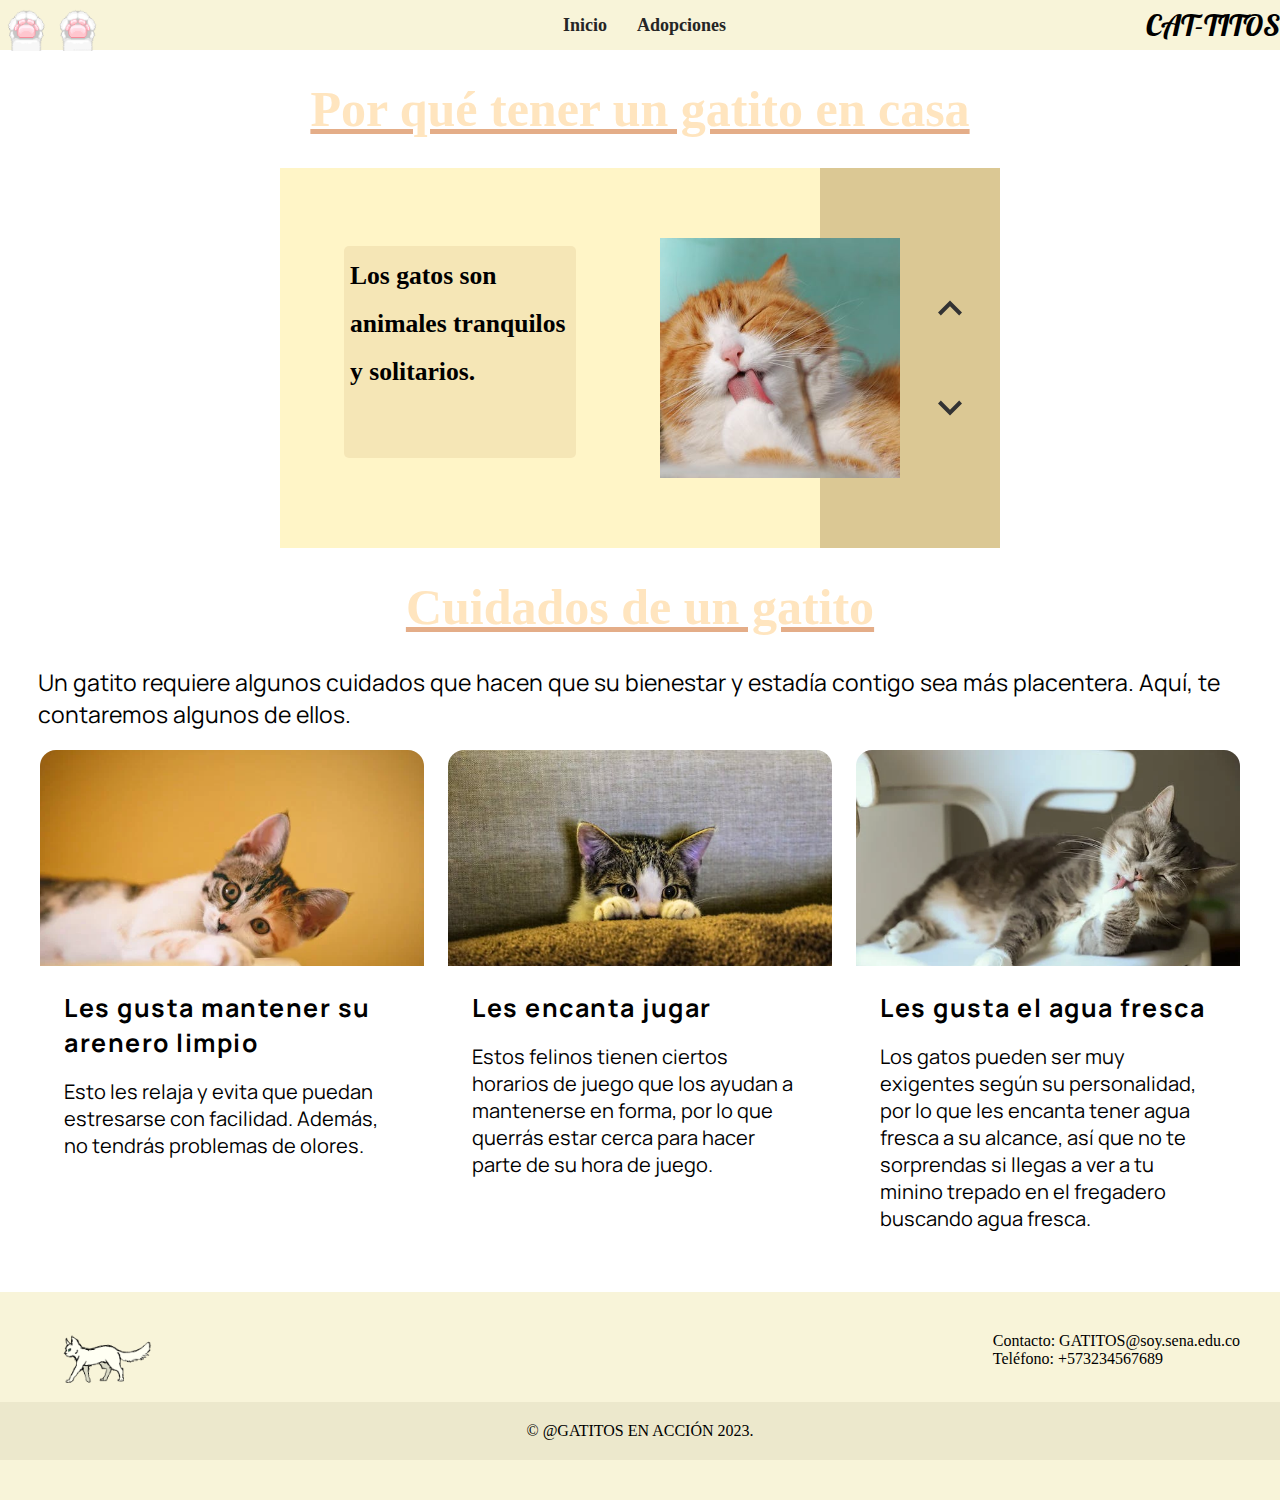
<file: index.html>
<!DOCTYPE html>
<html lang="en">

<head>
    <meta charset="UTF-8">
    <meta name="viewport" content="width=device-width, initial-scale=1.0">
    <link rel="stylesheet" href="css/style.css">
       <style>
        @import url('https://fonts.googleapis.com/css2?family=Edu+SA+Beginner&display=swap');
        @import url('https://fonts.googleapis.com/css2?family=Lobster&display=swap');
        @import url('https://fonts.googleapis.com/css2?family=Rubik+Marker+Hatch&family=Varela+Round&display=swap');
        @import url('https://fonts.googleapis.com/css2?family=Manrope:wght@200&display=swap');

    </style>
    <title>Adopta</title>
</head>

<body>
    <nav>
        <img id="menuH" src="img/24-horas.gif" alt="">
        <ul>
            <li><a href="index.html">Inicio</a></li>
            <li><a href="adopcion.html">Adopciones</a></li>
        </ul>
        <span id="logo">CAT-TITOS</span>

    </nav>

<h1 class="titulos">Por qué tener un gatito en casa</h1>

      <div id="carousel-wrapper">
  <div id="menu">
      <div id="current-option">
        <span id="current-option-text1" data-previous-text="" data-next-text=""></span>
        <span id="current-option-text2" data-previous-text="" data-next-text=""></span>
      </div>
      <button id="previous-option"></button>
      <button id="next-option"></button>
  </div>
  <div id="image"></div>
</div>

    <h1 class="titulos">Cuidados de un gatito</h1>
    <div class="container"><p class="cuidados_texto">Un gatito requiere algunos cuidados que hacen que su bienestar y estadía contigo sea más placentera. 
    Aquí, te contaremos algunos de ellos.</p></div>
    

        <!-- TARJETAS-->
        <section class="articles">
            <article>
              <div class="article-wrapper">
                <figure>
                  <img src="img/gato1.webp" alt="" />
                </figure>
                <div class="article1">
                  <h2>Les gusta mantener su arenero limpio</h2>
                  <p>Esto les relaja y evita que puedan estresarse con facilidad. Además, no tendrás problemas de olores. </p>
                </div>
              </div>
            </article>

            <article>
               <div class="article-wrapper">
                <figure>
                  <img src="img/gato3.jpeg" alt="" />
                </figure>
                <div class="article1">
                  <h2>Les encanta jugar</h2>
                  <p>Estos felinos tienen ciertos horarios de juego que los ayudan a mantenerse en forma, por lo que querrás estar cerca para hacer parte de su hora de juego.</p>
                </div>
              </div>
            </article>
            <article>
          
              <div class="article-wrapper">
                <figure>
                  <img src="img/gato2.webp" alt="" />
                </figure>
                <div class="article1">
                  <h2>Les gusta el agua fresca</h2>
                  <p>Los gatos pueden ser muy exigentes según su personalidad, por lo que les encanta tener agua fresca a su alcance, así que no te sorprendas si llegas a ver a tu minino trepado en el fregadero buscando agua fresca.</p>
                </div>
              </div>
            </article>
          </section>
          <br><br>
          <footer>
            <div class="footer-content">
                <div class="footer-logo">
                    <img src="img/YAgE.gif" alt="Logo de la Empresa">
                </div>
                <div class="footer-contact">
                    <p>Contacto: GATITOS@soy.sena.edu.co</p>
                    <p>Teléfono: +573234567689</p>
                </div>
            </div>
            <div class="footer-bottom">
                <p>&copy;  @GATITOS EN ACCIÓN 2023.</p>
            </div>
        </footer>
</body>
<script src="js/js.js"></script>
</html>
</file>
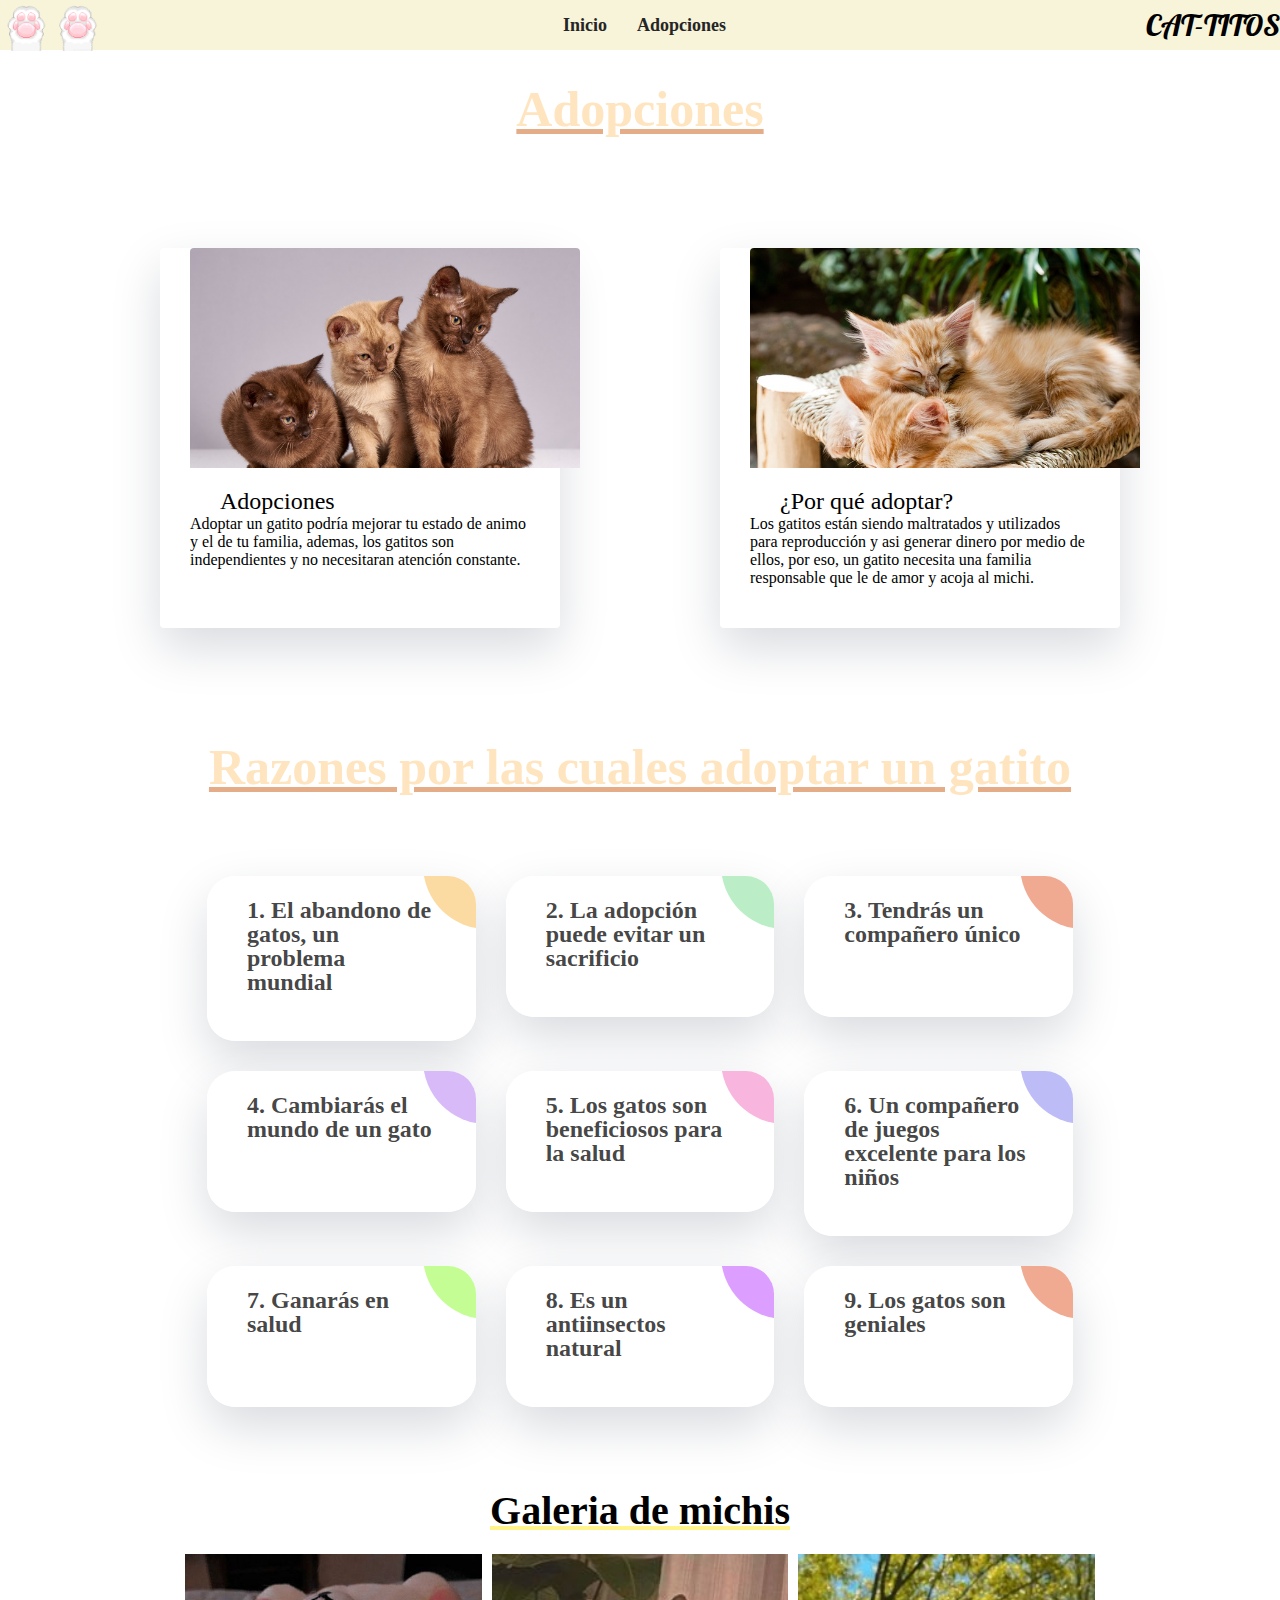
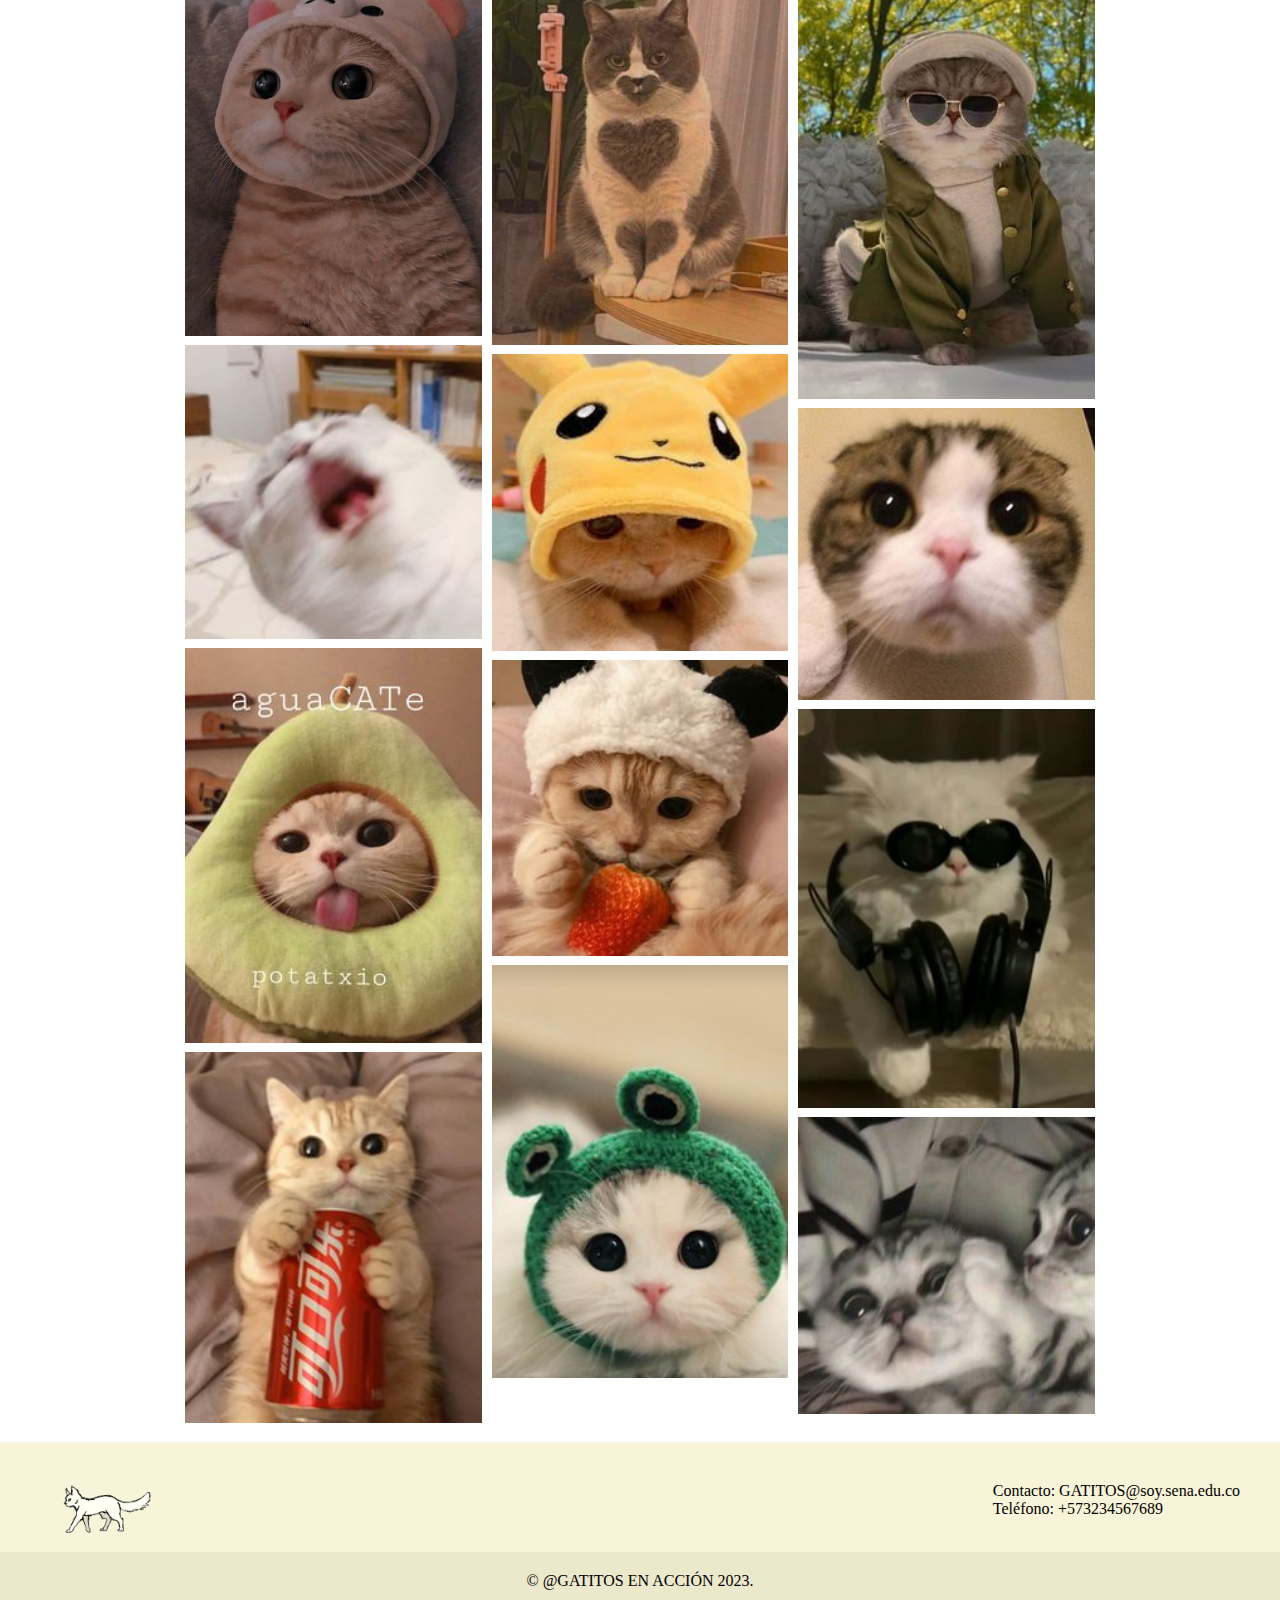
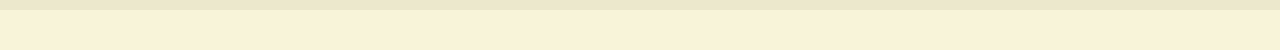
<file: adopcion.html>
<!DOCTYPE html>
<html lang="en">
<head>
    <meta charset="UTF-8">
    <meta name="viewport" content="width=, initial-scale=1.0">
    <link rel="stylesheet" href="css/style.css">
    
    <style>
        @import url('https://fonts.googleapis.com/css2?family=Edu+SA+Beginner&display=swap');
        @import url('https://fonts.googleapis.com/css2?family=Lobster&display=swap');
        @import url('https://fonts.googleapis.com/css2?family=Rubik+Marker+Hatch&family=Varela+Round&display=swap');
    </style>
    <title>Adopta</title>
</head>
<body>
  <nav>
    <img id="menuH" src="img/24-horas.gif" alt="">
    <ul>
        <li><a href="index.html">Inicio</a></li>
        <li><a href="adopcion.html">Adopciones</a></li>
    </ul>
    <span id="logo">CAT-TITOS</span>

</nav>
    <Section>
      <h2 class="titulos">Adopciones</h2>

      <div class="container121">
        <div class="square">
          <img src="img/images57.jpg" class="mask">
       <div class="hh11">Adopciones</div>
          <p>Adoptar un gatito podría mejorar tu estado de animo y el de tu familia, ademas, los gatitos son independientes y no necesitaran atención constante.</p>
        </div>
        
        <div class="square">
          <img src="img/images56.jpg" class="mask">
       <div class="hh11">¿Por qué adoptar?</div>
          <p >Los gatitos están siendo maltratados y utilizados para reproducción y asi generar dinero por medio de ellos, por eso, un gatito necesita una familia responsable que le de amor y acoja al michi.</p>
        </div>
        
      </div>
        
      <h2 class="titulos">Razones por las cuales adoptar un gatito</h2>

        <div class="ag-format-container">
            <div class="ag-courses_box">
              <div class="ag-courses_item">
                <a href="#" class="ag-courses-item_link">
                  <div class="ag-courses-item_bg"></div>
                  <div class="ag-courses-item_title">
                    <span>1. El abandono de gatos, un problema mundial</span>

                  </div>
                </a>
              </div>
          
              <div class="ag-courses_item">
                <a href="#" class="ag-courses-item_link">
                  <div class="ag-courses-item_bg"></div>
                  <div class="ag-courses-item_title">
                    <span>2. La adopción puede evitar un sacrificio</span>

                  </div>
                </a>
              </div>
          
              <div class="ag-courses_item">
                <a href="#" class="ag-courses-item_link">
                  <div class="ag-courses-item_bg"></div>
                  <div class="ag-courses-item_title">
                    <span>3. Tendrás un compañero único</span> 

                  </div>
                </a>
              </div>
          
              <div class="ag-courses_item">
                <a href="#" class="ag-courses-item_link">
                  <div class="ag-courses-item_bg"></div>
                  <div class="ag-courses-item_title">
                    <span>4. Cambiarás el mundo de un gato</span>

                  </div>
                </a>
              </div>

              <div class="ag-courses_item">
                <a href="#" class="ag-courses-item_link">
                  <div class="ag-courses-item_bg"></div>
                  <div class="ag-courses-item_title">
                  <span>5. Los gatos son beneficiosos para la salud</span>

                  </div>
                </a>
              </div>  
          
              <div class="ag-courses_item">
                <a href="#" class="ag-courses-item_link">
                  <div class="ag-courses-item_bg"></div>
                  <div class="ag-courses-item_title">
                    <span>6. Un compañero de juegos excelente para los niños</span>

                  </div>
                </a>
              </div>
          
              <div class="ag-courses_item">
                <a href="#" class="ag-courses-item_link">
                  <div class="ag-courses-item_bg"></div>
                  <div class="ag-courses-item_title">
                    <span>7. Ganarás en salud</span>

                  </div>
                </a>
              </div>
          
              <div class="ag-courses_item">
                <a href="#" class="ag-courses-item_link">
                  <div class="ag-courses-item_bg"></div>
                  <div class="ag-courses-item_title">
                    <span>8. Es un antiinsectos natural</span>

                  </div>
                </a>
              </div>
          
              <div class="ag-courses_item">
                <a href="#" class="ag-courses-item_link">
                  <div class="ag-courses-item_bg"></div>
                  <div class="ag-courses-item_title">
                   <span>9. Los gatos son geniales</span> 

                  </div>
                </a>
              </div>
                      </div>
                </a>
              </div>
          
            </div>
          </div>
    </Section>
    <section>
        <p class="galeriap">Galeria de michis</p>
        <div class="galeriadiv">
            <div class="galeriasubdiv">
                <img src="img/descargar (1).jpg" alt="">
                <img src="img/01a77cc57dbf2ba5b8930da9348c35f3.jpg">
                <img src="img/descargar (4).jpg" alt="">
                <img src="img/descargar.jpg" alt="">
            </div>
            <div class="galeriasubdiv">
            <img src="img/descargar (6).jpg" alt="">
            <img src="img/descargar (8).jpg" alt="">
            <img src="img/images (4).jpg" alt="">
            <img src="img/images (2).jpg" alt="">

            </div>
            <div class="galeriasubdiv">
                <img src="img/images (1).jpg" alt="">
                <img src="img/images (3).jpg" alt="">
                <img src="img/descargar (3).jpg" alt="">
                <img src="img/images.jpg" alt="">
            </div>
        </div>
    </section>
    <footer>
      <div class="footer-content">
          <div class="footer-logo">
              <img src="img/YAgE.gif" alt="Logo de la Empresa">
          </div>
          <div class="footer-contact">
              <p>Contacto: GATITOS@soy.sena.edu.co</p>
              <p>Teléfono: +573234567689</p>
          </div>
      </div>
      <div class="footer-bottom">
          <p>&copy;  @GATITOS EN ACCIÓN 2023.</p>
      </div>
  </footer>
</body>
</html>
</file>
<file: css/style.css>
* {
    margin: 0;
   
}

nav {
    background-color: rgb(248, 244, 217);
    justify-content: space-between;
    display: flex;
    top: 0;
    left: 0;
    width: 100%;
    height: 50px;
    align-items: center;
}

nav ul {
    display: flex;
    list-style: none;

}
nav span {
    display: flex;
    list-style: none;
}

nav ul a {
  
    text-decoration: none;
    color: rgb(37, 37, 37);
    font-size: 18px;
    font-weight: bold;
    padding: 0 15px;
}

nav ul a:hover {
    color: rgb(255, 255, 255);
    transition: all 0.3s;
    background-color: rgba(100, 100, 100, 0.705);
    border-radius: 4px;
    padding: 3px 15px;
    
}

nav img {
    max-width: 103px;

}

#logo {
    font-family: 'Lobster', cursive;
    font-size: 30px;
}

.cuidados{
    font-family: 'Manrope', sans-serif;
    font-size: 45px;
    text-align: center;
}

.cuidados_texto{
    margin-bottom: 20px;
    font-family: 'Manrope', sans-serif;
    font-size: 23px;
    margin-left: 3%;
}
main h1 {
    font-family: 'Rubik Marker Hatch', cursive;
    font-family: 'Varela Round', sans-serif;
    text-align: center;
}

main h1 {
    display: flex;
    justify-content: space-around;
    margin: auto;
    padding-top: 20px;
}

/*Módulo adopción*/

.contenidos{
    padding: 5px;
}
.titulos{
    font-weight: 600;
    text-decoration-line: underline;
    font-size: 50px;
    text-decoration-color: rgba(216, 135, 81, 0.685);
    color: rgb(255, 229, 191);
    text-align: center;
  padding: 30px 

}
  
.galeriap{
    font-size: 40px;
    font-weight: 600;
    text-decoration: rgb(255, 243, 138);
    text-decoration-line: underline ;
    text-align: center;
}

.galeriadiv{
    display: flex;
    padding: 10px 180px 10px 180px;

}
img{
    width: 100%;
}
.galeriasubdiv{
    flex: 25%;
    padding: 5px;
}
.galeriasubdiv img{
    margin-top: 5px;
}
@media (max-width: 800px){
    .galeriasubdiv{
        flex: 50%;
    }
}
@media (max-width: 600px){
    .galeriasubdiv{
        flex: 100%;
    }
}



.ag-format-container {
    width: 70%;
    margin: 0 auto;
  }
  
  
  .ag-courses_box {
    display: -webkit-box;
    display: -ms-flexbox;
    display: flex;
    -webkit-box-align: start;
    -ms-flex-align: start;
    align-items: flex-start;
    -ms-flex-wrap: wrap;
    flex-wrap: wrap;
    padding: 50px 0;
    
  }
  .ag-courses_item:hover span{
    color: #ffffff;
  }
  .ag-courses_item {
    -ms-flex-preferred-size: calc(33.33333% - 30px);
    flex-basis: calc(33.33333% - 30px);
    margin: 0 15px 30px;
    overflow: hidden;
    border-radius: 28px;
    box-shadow: 0px 20px 50px #D9DBDF;
    -webkit-transition: all 0.3s ease;
    -o-transition: all 0.3s ease;
    transition: all 0.3s ease; 
  }
  .ag-courses-item_link {
    display: block;
    padding: 30px 20px;
    background-color: #ffffff;
  text-decoration: none;
    overflow: hidden;
    position: relative;
  }
  .ag-courses-item_link:hover,
  .ag-courses-item_link:hover .ag-courses-item_date {
    text-decoration: none;
    color: #FFF;
  }
  .ag-courses-item_link:hover .ag-courses-item_bg {
    -webkit-transform: scale(10);
    -ms-transform: scale(10);
    transform: scale(10);
  }
  .ag-courses-item_title {
    min-height: 87px;
    margin: 0 0 25px;
    overflow: hidden;
    font-weight: bold;
    font-size: 30px;
    color: #000000be;
    z-index: 2;
    position: relative;
  }
  .ag-courses-item_date-box {
    font-size: 18px;
    color: #ffffff;
    z-index: 2;
    position: relative;
  }
  .ag-courses-item_date {
    font-weight: bold;
    color: #f9b234;
    -webkit-transition: color .5s ease;
    -o-transition: color .5s ease;
    transition: color .5s ease
  }
  .ag-courses-item_bg {
    height: 128px;
    width: 128px;
    background-color: #fcdba3;
    z-index: 1;
    position: absolute;
    top: -75px;
    right: -75px;
    border-radius: 50%;
    -webkit-transition: all .5s ease;
    -o-transition: all .5s ease;
    transition: all .5s ease;
  }
  .ag-courses_item:nth-child(2n) .ag-courses-item_bg {
    background-color: #bbeec6;
  }
  .ag-courses_item:nth-child(3n) .ag-courses-item_bg {
    background-color: #f0aa91;
  }
  .ag-courses_item:nth-child(4n) .ag-courses-item_bg {
    background-color: #d9baf8;
  }
  .ag-courses_item:nth-child(5n) .ag-courses-item_bg {
    background-color: #f8b6de;
  }
  .ag-courses_item:nth-child(6n) .ag-courses-item_bg {
    background-color: #bdbcf7;
  }
  .ag-courses_item:nth-child(7n) .ag-courses-item_bg {
    background-color: #c3fd93;
  } 
  .ag-courses_item:nth-child(8n) .ag-courses-item_bg {
    background-color: #dc9fff;
  }
  
  
  @media only screen and (max-width: 979px) {
    .ag-courses_item {
      -ms-flex-preferred-size: calc(50% - 30px);
      flex-basis: calc(50% - 30px);
    }
    .ag-courses-item_title {
      font-size: 24px;
    }
  }
  
  @media only screen and (max-width: 767px) {
    .ag-format-container {
      width: 66%;
    }
  
  }
  @media only screen and (max-width: 639px) {
    .ag-courses_item {
      -ms-flex-preferred-size: 100%;
      flex-basis: 100%;
    }
  }
    .ag-courses-item_title {
      min-height: 72px;
      line-height: 1;
  
      font-size: 24px;
  }
    .ag-courses-item_link {
      padding: 22px 40px;
    }
    .ag-courses-item_date-box {
      font-size: 16px;
    }
  


  
.container121{
  display: flex;
  justify-content: center;
  padding: 80px;
}

.square:hover {
    -webkit-transform: translate(20px, -10px);
    -ms-transform: translate(10px, -10px);
    transform: translate(10px, -10px);
    -webkit-box-shadow: 0 20px 40px rgba(0, 0, 0, 0.08);
    box-shadow: 0 20px 40px rgba(0, 0, 0, 0.08);
     }


.square{
  width: 360px;
	height: 380px;
	background: white;
  border-radius: 4px;
  box-shadow: 0px 20px 50px #D9DBDF;
  -webkit-transition: all 0.3s ease;
  -o-transition: all 0.3s ease;
  transition: all 0.3s ease; 
  padding: 0px 30px 0px 30px;
  margin: 0px 80px 0px 80px;
}

.mask{
  clip: rect(0px, 460px, 220px, 0px);
  border-radius: 4px;
  position: absolute;
  width: 390px;
}
.hh11{
  margin: auto;
  text-align: left;
  margin-top: 240px;
  padding-left: 30px;
  font-family: 'Merriweather', serif;
  font-size: 24px;
}

/*POR QUÉ TENER UN GATITO EN CASA*/

.info_principal{
  padding: 20px;
}
/*TARJETAS DE INICIO*/


#carousel-wrapper {
  width: auto;
  height: auto;
  display: flex;
  flex-direction: row;
  align-items: center;
  justify-content: center;
  overflow: hidden;

  #menu {
    height: 380px;
    width: 720px;
    overflow: hidden;
    font-weight: 700;
    line-height: 1;
    display: flex;
    flex-direction: row;
    align-items: center;
    justify-content: center;
    vertical-align: middle;
    transition: all 0.6s ease-in-out;

    #current-option {
      position: relative;
      width: 100%;
      height: 100%;
      transform: translate(-25%, 0%);
      display: flex;
      flex-direction: column;
      align-items: center;
      justify-content: center;
      background-color: rgb(255, 245, 199);
      overflow: hidden;

      #current-option-text1 {
        font-size: 1.6rem;
        line-height: 3rem;
        width: 220px;
        height: 200px;
        display: flex;
        flex-direction: column;
        align-items: center;
        justify-content: flex-start;
        border-radius: 5px;
        padding: 6px;
        background: rgba(245, 230, 182, 0.986);

        &::before {
          content: attr(data-next-text);
          position: absolute;
          transform: translate(0%, 380px);
          width: 100%;
          height: 200px;
          display: flex;
          flex-direction: column;
          align-items: center;
          justify-content: flex-start;
          border-radius: 5px;
          padding: 6px;
          background: rgba(245, 230, 182, 0.986);
        }

        &::after {
          content: attr(data-previous-text);
          position: absolute;
          transform: translate(0%, -380px);
          width: 100%;
          height: 200px;
          display: flex;
          flex-direction: column;
          align-items: center;
          justify-content: flex-start;
          border-radius: 5px;
          padding: 6px;
          background: rgba(245, 230, 182, 0.986);
        }
      }

      #current-option-text2 {
        font-size: 0.8rem;
        display: flex;
        flex-direction: column;
        align-items: flex-start;
        justify-content: flex-end;
        border-radius: 5px;
        padding: 6px;
        

        &::before {
          content: attr(data-next-text);
          position: absolute;
          transform: translate(0%, 380px);
          width: 100%;
          height: 40px;
          display: flex;
          flex-direction: column;
          align-items: flex-start;
          justify-content: flex-end;
          border-radius: 5px;
          padding: 6px;
          
        }

        &::after {
          content: attr(data-previous-text);
          position: absolute;
          transform: translate(0%, -380px);
          width: 100%;
          height: 40px;
          display: flex;
          flex-direction: column;
          align-items: flex-start;
          justify-content: flex-end;
          border-radius: 5px;
          padding: 6px;
        }
      }
    }

    #previous-option {
      width: 1.5rem;
      height: 1.5rem;
      border: none;
      display: block;
      cursor: pointer;
      background: url("data:image/svg+xml,%3Csvg version='1.1' xmlns='http://www.w3.org/2000/svg' xmlns:xlink='http://www.w3.org/1999/xlink' x='0px' y='0px' viewBox='0 0 256 256'%3E%3Cpolygon points='225.813,48.907 128,146.72 30.187,48.907 0,79.093 128,207.093 256,79.093' fill='%23333'%3E%3C/polygon%3E%3C/svg%3E");
      background-size: cover;
      position: absolute;
      transform: translate(310px, 50px);
    }

    #next-option {
      width: 1.5rem;
      height: 1.5rem;
      border: none;
      display: block;
      cursor: pointer;
      background: url("data:image/svg+xml,%3Csvg version='1.1' xmlns='http://www.w3.org/2000/svg' xmlns:xlink='http://www.w3.org/1999/xlink' x='0px' y='0px' viewBox='0 0 256 256'%3E%3Cpolygon points='225.813,48.907 128,146.72 30.187,48.907 0,79.093 128,207.093 256,79.093' fill='%23333'%3E%3C/polygon%3E%3C/svg%3E");
      background-size: cover;
      position: absolute;
      transform: translate(310px, -50px) rotate(180deg);
    }
  }

  #image {
    height: 240px;
    width: 240px;
    background-position: center;
    background-repeat: no-repeat;
    background-size: cover;
    z-index: 101;
    position: absolute;
    transform: translate(140px, 0);
  }

  &.anim-next {
    pointer-events: none;

    #current-option-text1 {
      animation: next-text 0.65s 0.085s;
    }

    #current-option-text2 {
      animation: next-text 0.65s 0.085s;
    }

    #previous-option {
      animation: next-top-arrow 0.65s 0.085s;
    }

    #next-option {
      animation: next-bottom-arrow 0.65s 0.085s;
    }
    
    #image {
      animation: next-image 0.65s 0.085s;
    }
  }

  &.anim-previous {
    pointer-events: none;

    #current-option-text1 {
      animation: previous-text 0.65s 0.085s;
    }

    #current-option-text2 {
      animation: previous-text 0.65s 0.085s;
    }

    #previous-option {
      animation: previous-top-arrow 0.65s 0.085s;
    }

    #next-option {
      animation: previous-bottom-arrow 0.65s 0.085s;
    }
    
    #image {
      animation: previous-image 0.65s 0.085s;
    }
  }
}

@keyframes previous-text {
  50%,
  55% {
    transform: translate(0%, 390px);
  }
  to {
    transform: translate(0%, 380px);
  }
}

@keyframes previous-top-arrow {
  50% {
    transform: translate(310px, 53px);
  }
}

@keyframes previous-bottom-arrow {
  50% {
    transform: translate(310px, -47px) rotate(180deg);
  }
}

@keyframes previous-image {
  0% {
    transform: translate(140px, 0) scale(1);
    opacity: 1;
  }
  70% {
    transform: translate(140px, 0) scale(1.1);
    opacity: 0;
  }
  100% {
    transform: translate(140px, 0) scale(1);
    opacity: 1;
  }
}

@keyframes next-text {
  50%,
  55% {
    transform: translate(0%, -390px);
  }
  to {
    transform: translate(0%, -380px);
  }
}

@keyframes next-top-arrow {
  50% {
    transform: translate(310px, 47px);
  }
}

@keyframes next-bottom-arrow {
  50% {
    transform: translate(310px, -53px) rotate(180deg);
  }
}

@keyframes next-image {
  0% {
    transform: translate(140px, 0) scale(1);
    opacity: 1;
  }
  70% {
    transform: translate(140px, 0) scale(1.1);
    opacity: 0;
  }
  100% {
    transform: translate(140px, 0) scale(1);
    opacity: 1;
  }
}

/*TARJETAS DE INICIO*/

.info_principal{
  text-align: center;
  font-family: 'Manrope', sans-serif;
}

/*TARJETAS*/
article {
  --img-scale: 1.001;
  --title-color: black;
  --link-icon-translate: -20px;
  --link-icon-opacity: 0;
  position: relative;
  border-radius: 16px;
  box-shadow: none;
  background: #fff;
  transform-origin: center;
  transition: all 0.4s ease-in-out;
  overflow: hidden;
}

article a::after {
  position: absolute;
  inset-block: 0;
  inset-inline: 0;
  cursor: pointer;
  content: "";
}

article h2 {
  margin: 0 0 18px 0;
  font-family: 'Manrope', sans-serif;
  font-size: 25px;
  letter-spacing: 0.06em;
  color: var(--title-color);
  transition: color 0.3s ease-out;
}

article p{
  font-family: 'Manrope', sans-serif;
  font-size: 20px;
}

figure {
  margin: 0;
  aspect-ratio: 16 / 9;
  overflow: hidden;
}

article img {
  max-width: 100%;
  transform-origin: center;
  transform: scale(var(--img-scale));
  transition: transform 0.4s ease-in-out;
}

.article1 {
  padding: 24px;
}
article:has(:hover, :focus) {
  --img-scale: 1.1;
  --title-color: #28666e;
  --link-icon-translate: 0;
  --link-icon-opacity: 1;
  box-shadow: rgba(0, 0, 0, 0.16) 0px 10px 36px 0px, rgba(0, 0, 0, 0.06) 0px 0px 0px 1px;
}

.articles {
  display: grid;
  max-width: 1200px;
  margin-inline: auto;
  padding-inline: 24px;
  grid-template-columns: repeat(auto-fill, minmax(320px, 1fr));
  gap: 24px;
}

@media screen and (max-width: 960px) {
  article {
  container: card/inline-size;
  }
  .article-body p {
  display: none;
  }
}

@container card (min-width: 380px) {
  .article-wrapper {
  display: grid;
  grid-template-columns: 100px 1fr;
  gap: 16px;
  }
  .article-body {
  padding-left: 0;
  }
  figure {
  width: 100%;
  height: 100%;
  overflow: hidden;
  }
  figure img {
  height: 100%;
  aspect-ratio: 1;
  object-fit: cover;
  }
}

.sr-only:not(:focus):not(:active) {
  clip: rect(0 0 0 0); 
  clip-path: inset(50%);
  height: 1px;
  overflow: hidden;
  position: absolute;
  white-space: nowrap; 
  width: 1px;
}









/*FOOTER*/

footer {
  background-color:rgb(248, 244, 217);
  color: #000000;
  padding: 40px 0;
}

.footer-content {
  max-width: 1200px;
  max-height: 70px;
  margin: 0 auto;
  display: flex;
  flex-wrap: wrap;
  justify-content: space-between;
  align-items: flex-start;
}

.footer-logo img {
  margin-top:-30px;
  max-width: 120px;
}



.footer-links a:hover {
  color: #f5a623;
}

.footer-contact p {
  margin: 0;
}

/* Estilos para el footer inferior */
.footer-bottom {
  background-color: rgb(236, 232, 204);
  text-align: center;
  padding: 20px 0;
}

.footer-bottom p {
  margin: 0;
}
</file>
